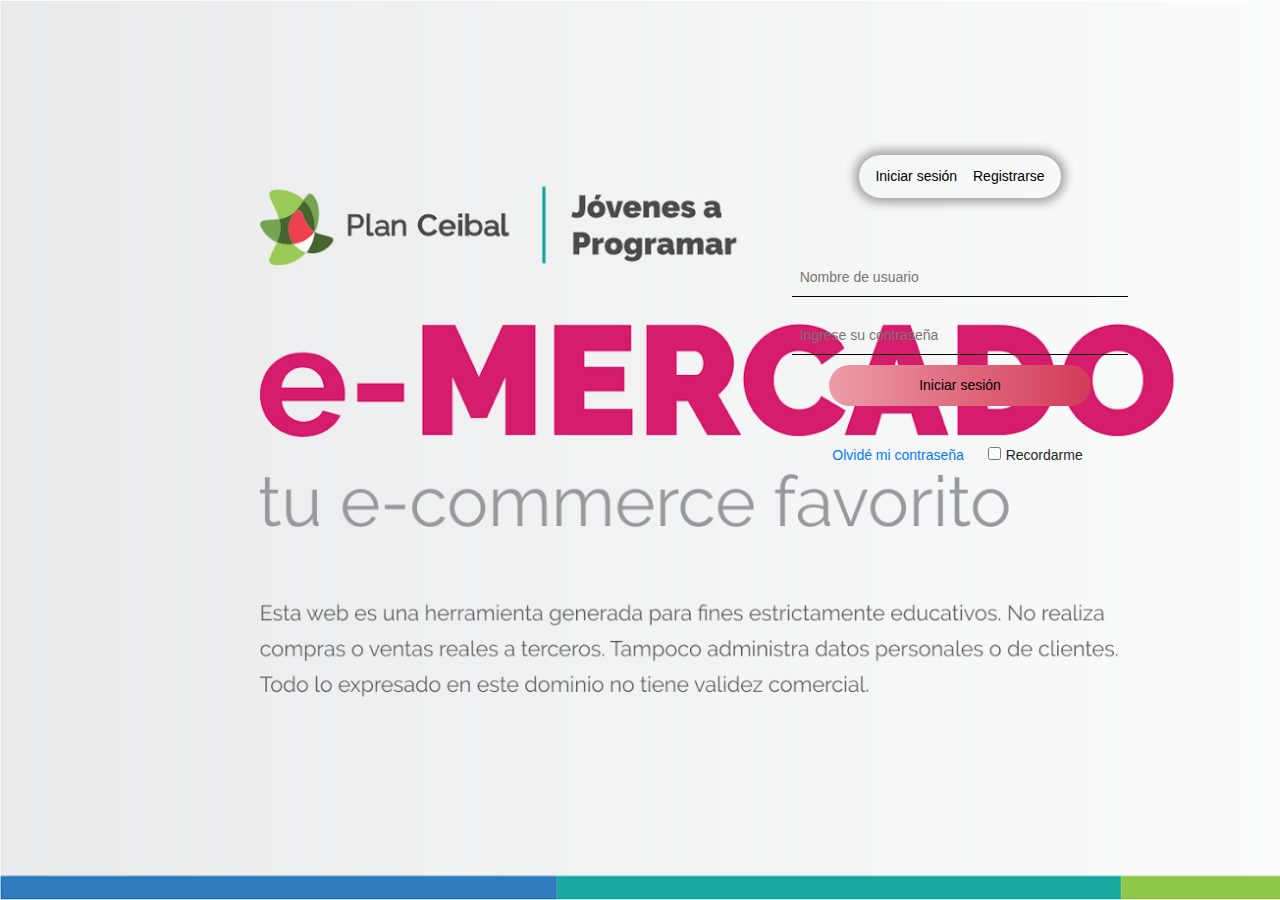
<file: index.html>
<!DOCTYPE html>
<!-- saved from url=(0049)https://getbootstrap.com/docs/4.3/examples/album/ -->
<html lang="en">

<head>
  <meta http-equiv="Content-Type" content="text/html; charset=UTF-8">
  <meta name="viewport" content="width=device-width, initial-scale=1, shrink-to-fit=yes">
  <meta name="description" content="">
  <!--Google sign in meta and script tags  -->
  <meta name="google-signin-scope" content="profile email">
    <meta name="google-signin-client_id" content="18366120494-1u7i3i4s3leb1qpqp5i631plmm5vopp3.apps.googleusercontent.com">
	<script src="https://apis.google.com/js/platform.js" async defer></script>
	<script src="https://apis.google.com/js/platform.js?onload=onLoad" async defer></script>
	


  <title>eMercado - Todo lo que busques está aquí</title>

  <link rel="canonical" href="https://getbootstrap.com/docs/4.3/examples/album/">
  <link href="https://fonts.googleapis.com/css?family=Raleway:300,300i,400,400i,700,700i,900,900i" rel="stylesheet">
  <!-- Bootstrap core CSS -->
  <link href="css/bootstrap.min.css" rel="stylesheet">
  <link href="css/styles.css" rel="stylesheet">
  <!-- Estilos login/register-->
  <link href="css/login.css" rel="stylesheet" />
  <!-- <style>
    html, body{
      height: 100%;
    }

    body {
      display: -ms-flexbox;
      display: flex;
      -ms-flex-align: center;
      align-items: center;
      padding-top: 40px;
      padding-bottom: 40px;
      background-color: #f5f5f5;
    }

    .signin {
      width: 100%;
      max-width: 330px;
      padding: 15px;
      margin: auto;
    }
  </style> -->
</head>

<!-- <body class="text-center">
  <div class="container p-5">
    <div class="alert alert-danger" role="alert" style="position: relative; width:auto; top: 0;">
      <h4 class="alert-heading">¡A trabajar! :)</h4>
      <p>Esta sección corresponde a: Entrega 1 (Fecha de entrega: 16/08/2020) -> Punto 3 y 4.</p>
      <hr>
      <p class="mb-0">Para saber qué debes hacer, fijate en la actividad en CREA correspondiente a esta entrega.</p>
    </div>
  </div> -->
  <body>
    <div class="form_container">
			<div class="login_form">
				<div class="btns">
					<button type="button" class="switch_btn" onclick="is()">
						Iniciar sesión
					</button>
					<button type="button" class="switch_btn" onclick="cc()">
						Registrarse
					</button>
				</div>
				<div class="form" id="inicio_sesion" role="form"  aria-label="Formulario-Ingreso">
					<input
						type="name"
						placeholder="Nombre de usuario"
						class="text_input"
						id="userName"
						
					/>
					<input
						type="password"
						placeholder="Ingrese su contraseña"
						class="text_input"
						id="password"
						
					/>
                    <button 
                        type="submit" 
						class="submit_btn"
						id="loginBtn"
						onmouseover="checkLoginForm()"
						onclick="onLogin()"										
					 > Iniciar sesión
					</button>
					<br>
<!-- Google Sign in div-->
					<div class="g-signin2" data-onsuccess="onSignIn" data-theme="dark"></div>
						<a href="">Olvidé mi contraseña</a>
					<input type="checkbox" class="check_input" /><span>Recordarme</span>
				</div>
				<div class="form" id="crear_cuenta" aria-label="Formulario-Registro">
					<input
						type="name"
						placeholder="Ingrese su nombre de usuario"
						class="text_input"
						id="registerUserName"
						
					/>
					<input
						type="email"
						placeholder="Ingrese su correo electrónico: ejemplo@ejemplo.com"
						class="text_input"
						id="userEmail"
						
					/>
					<input
						type="password"
						placeholder="Ingrese su contraseña"
						class="text_input"
						id="registerPassword"
						
					/>
					<input
					type="password"
					placeholder="Confirme su contraseña"
					class="text_input"
					id="registerPassword2"
					/>
					<button type="submit" class="submit_btn" id="registerBtn" onmouseover="checkRegisterForm()" onclick="onRegister()">Crear cuenta</button>
					<input type="checkbox" class="check_input" id = "registerCheckBox" /><span
						>Acepto los <a href=""> términos y condiciones.</a></span
					>
				</div>
			</div>
		</div>

  <script src="js/init.js"></script>
  <script src="js/login.js"></script>

</body>
</html>
</file>
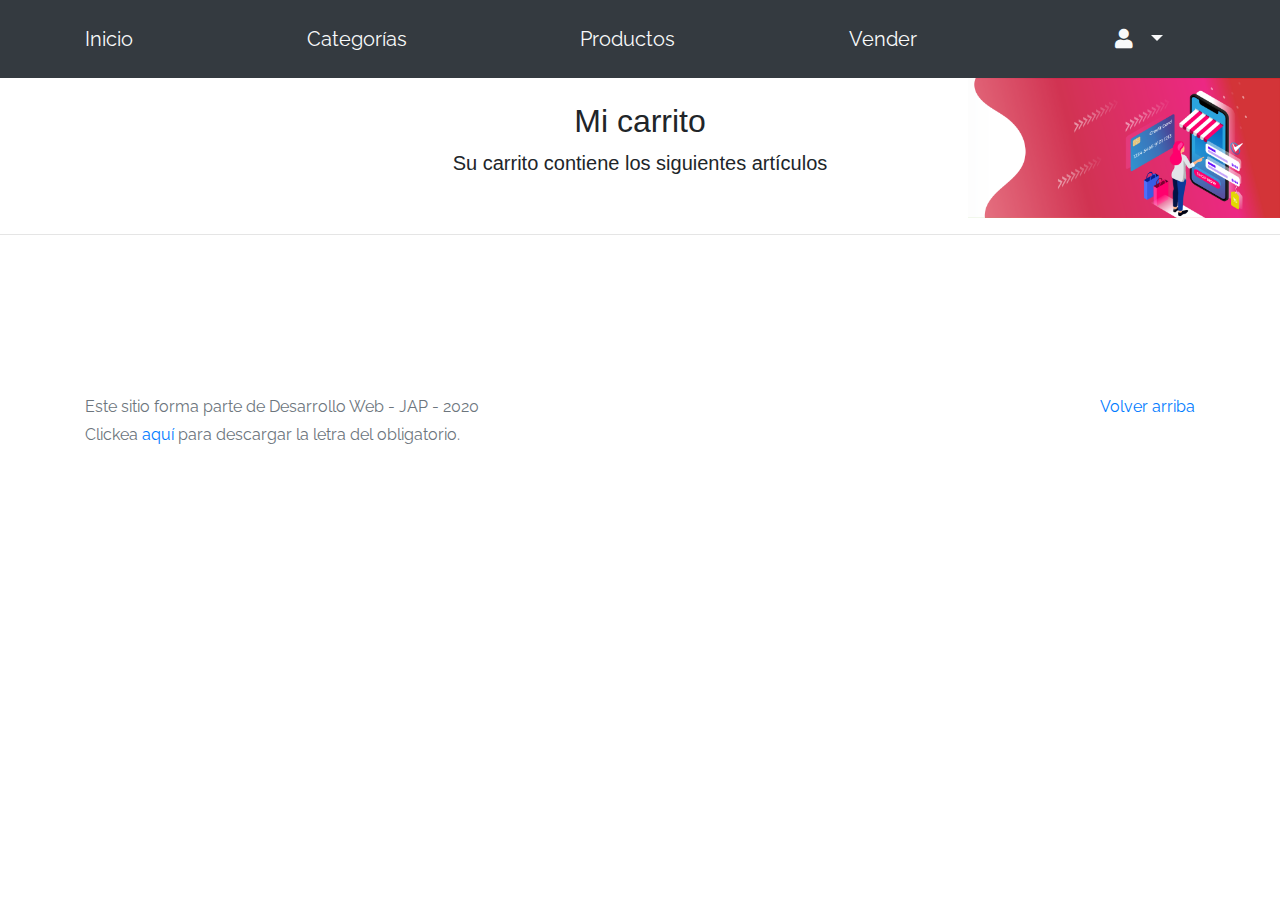
<file: cart.html>
<!DOCTYPE html>
<!-- saved from url=(0049)https://getbootstrap.com/docs/4.3/examples/album/ -->
<html lang="en">

<head>
  <meta http-equiv="Content-Type" content="text/html; charset=UTF-8">

  <meta name="viewport" content="width=device-width, initial-scale=1, shrink-to-fit=yes">
  <meta name="description" content="">
  <title>eMercado - Todo lo que busques está aquí</title>

  <link rel="canonical" href="https://getbootstrap.com/docs/4.3/examples/album/">
  <link href="https://fonts.googleapis.com/css?family=Raleway:300,300i,400,400i,700,700i,900,900i" rel="stylesheet">
  <link href="css/font-awesome.min.css" rel="stylesheet">

  <style>
    .bd-placeholder-img {
      font-size: 1.125rem;
      text-anchor: middle;
      -webkit-user-select: none;
      -moz-user-select: none;
      -ms-user-select: none;
      user-select: none;
    }

    @media (min-width: 768px) {
      .bd-placeholder-img-lg {
        font-size: 3.5rem;
      }
    }
  </style>
  <link href="css/bootstrap.min.css" rel="stylesheet">
  <link href="css/styles.css" rel="stylesheet">
  <link href="css/dropzone.css" rel="stylesheet">
</head>

<body>
  <nav class="navbar navbar-expand-lg navbar-light bg-dark " aria-label="Navigation bar">
    <div class="container d-flex flex-column flex-md-row justify-content-between">
      <a class="navbar-brand text-light" href="cover.html">Inicio</a>
      <a class="navbar-brand text-light" href="categories.html">Categorías</a>
      <a class="navbar-brand text-light" href="products.html">Productos</a>
      <a class="navbar-brand text-light" href="sell.html">Vender</a>

      <div class="navbar-brand text-light nav-item dropdown" id="dropdown-contain">
        <a class="nav-link dropdown-toggle" id="ingreso" data-toggle="dropdown" aria-haspopup="true"
          aria-expanded="false" aria-label="Menu dropdown"><span class="navbar-toggler-icon"></span></a>
        <div id="dropdown-content" class="dropdown-menu" aria-labelledby="Menu dropdown">
          <a class="dropdown-item" href="cart.html"> Mi carrito <i class="fa fa-shopping-cart" aria-hidden="true"></i>
            <span class="badge badge-pill badge-danger" id="prodBadge"> </span>
          </a>
          <a class="dropdown-item" href="my-profile.html"> Mi perfil <i class="fa fa-user-circle"
              aria-hidden="true"></i></a>
          <div class="dropdown-divider"></div>
          <a class="dropdown-item" id="cerrarSesion" href="index.html" onclick="signOut();">Cerrar sesión <i class="fas fa-walking"
              aria-hidden="true"></i><i class="fas fa-door-open" aria-hidden="true"></i></a>
        </div>
      </div>
    </div>
  </nav>
  <main role="main" class="pb-5">
    <div class="text-center p-4" role="banner"
      style="background-image: url(./img/header.png); background-size: contain; background-repeat: no-repeat; background-position: 100% ;">
      <h2>Mi carrito</h2>
      <p class="lead">Su carrito contiene los siguientes artículos</p>
    </div>
    <hr>
    <div class="container mt-5">
      <div class="table-responsive">
        <table id="cart-info-container" class="table" style="table-layout: fixed;">
        </table>
        <div style="background: radial-gradient(circle, rgba(238,174,202,1) 0%, rgba(148,187,233,1) 100%);">
        <table id="final-cost-info" class="table table-bordered" style="table-layout: fixed; width: 80%; margin: auto;">
        </table>
        </div>
      </div>


    </div>
  </main>
  <!-- <div class="container p-5">
    <div class="alert alert-danger" role="alert" style="position: relative; width:auto; top: 0;">
      <h4 class="alert-heading">¡A trabajar! :)</h4>
      <p>Esta sección corresponde a: Entrega 5 (Fecha de entrega: 11/10/2020) y Entrega 6 (Fecha de entrega:
        25/10/2020).</p>
      <hr>
      <p class="mb-0">Para saber qué debes hacer, fijate en la actividad en CREA correspondiente a esta entrega.</p>
    </div>
  </div> -->


  <footer class="text-muted">
    <div class="container">
      <p class="float-right">
        <a href="#">Volver arriba</a>
      </p>
      <p>Este sitio forma parte de Desarrollo Web - JAP - 2020</p>
      <p>Clickea <a target="_blank" href="Letra.pdf">aquí</a> para descargar la letra del obligatorio.</p>
    </div>
  </footer>
  <div id="spinner-wrapper">
    <div class="lds-ring">
      <div></div>
      <div></div>
      <div></div>
      <div></div>
    </div>
  </div>
  <script src="js/jquery-3.4.1.min.js"></script>
  <script src="js/bootstrap.bundle.min.js"></script>
  <script src="js/dropzone.js"></script>
  <script src="js/init.js"></script>
  <script src="js/cart.js"></script>
  <script src="https://apis.google.com/js/platform.js?onload=onLoad" async defer></script>
</body>

</html>
</file>
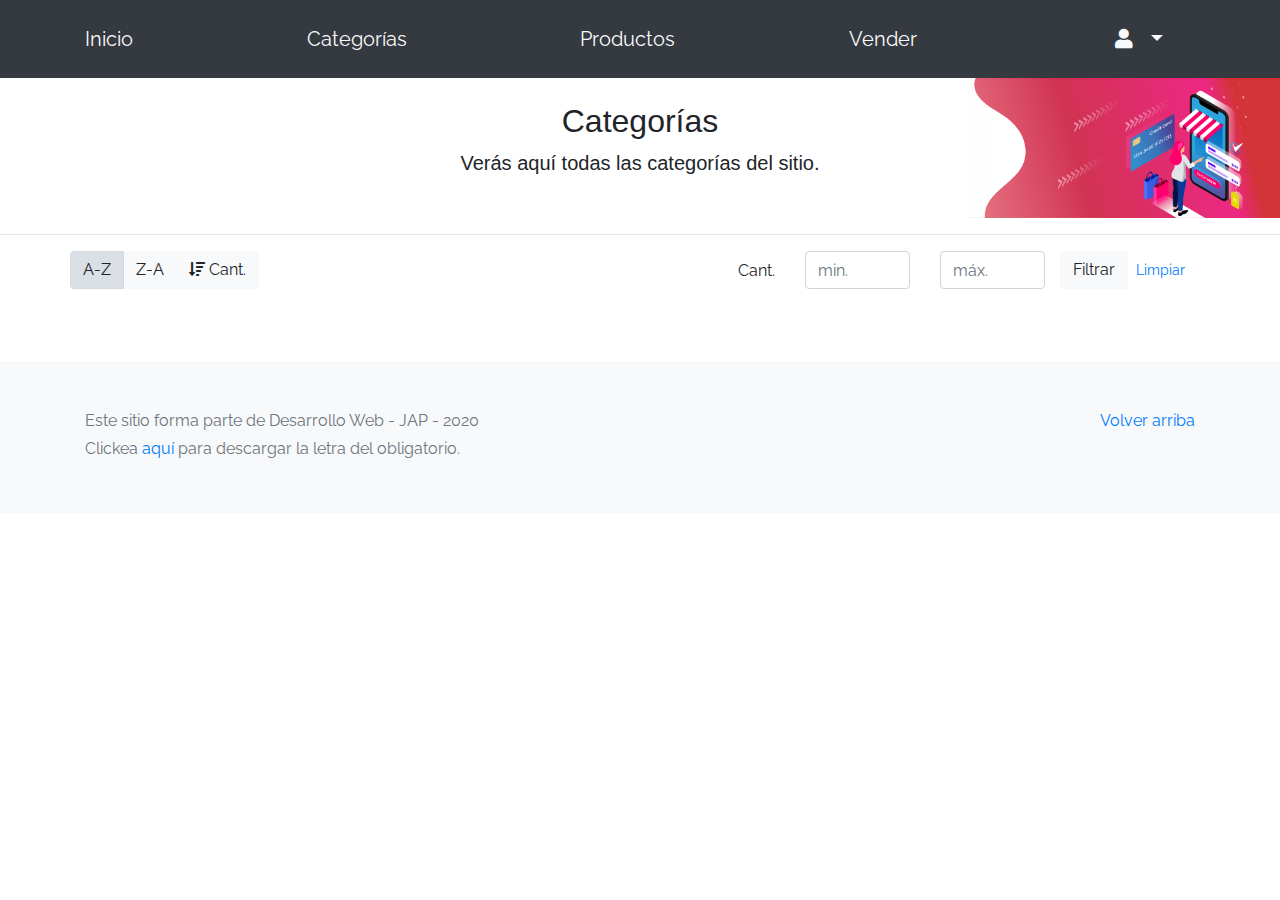
<file: categories.html>
<!DOCTYPE html>
<!-- saved from url=(0049)https://getbootstrap.com/docs/4.3/examples/album/ -->
<html lang="en">

<head>
  <meta http-equiv="Content-Type" content="text/html; charset=UTF-8">
  <meta name="viewport" content="width=device-width, initial-scale=1, shrink-to-fit=no">
  <meta name="description" content="">
  <title>eMercado - Todo lo que busques está aquí</title>

  <link rel="canonical" href="https://getbootstrap.com/docs/4.3/examples/album/">
  <link href="https://fonts.googleapis.com/css?family=Raleway:300,300i,400,400i,700,700i,900,900i" rel="stylesheet">
  <link href="css/font-awesome.min.css" rel="stylesheet">

  <link href="css/bootstrap.min.css" rel="stylesheet">
  <link href="css/styles.css" rel="stylesheet">
</head>

<body>
  <nav class="navbar navbar-expand-lg navbar-light bg-dark " aria-label="Navigation bar">
    <div class="container d-flex flex-column flex-md-row justify-content-between">
      <a class="navbar-brand text-light" href="cover.html">Inicio</a>
      <a class="navbar-brand text-light" href="categories.html">Categorías</a>
      <a class="navbar-brand text-light" href="products.html">Productos</a>
      <a class="navbar-brand text-light" href="sell.html">Vender</a>

      <div class="navbar-brand text-light nav-item dropdown" id="dropdown-contain">
        <a class="nav-link dropdown-toggle" id="ingreso" data-toggle="dropdown" aria-haspopup="true"
          aria-expanded="false" aria-label="Menu dropdown"><span class="navbar-toggler-icon"></span></a>
        <div id="dropdown-content" class="dropdown-menu" aria-labelledby="Menu dropdown">
          <a class="dropdown-item" href="cart.html"> Mi carrito <i class="fa fa-shopping-cart" aria-hidden="true"></i>
            </a>
          <a class="dropdown-item" href="my-profile.html"> Mi perfil <i class="fa fa-user-circle"
              aria-hidden="true"></i></a>
          <div class="dropdown-divider"></div>
          <a class="dropdown-item" id="cerrarSesion" href="index.html" onclick="signOut();">Cerrar sesión <i class="fas fa-walking"
              aria-hidden="true"></i><i class="fas fa-door-open" aria-hidden="true"></i></a>
        </div>
      </div>
    </div>
  </nav>
  <main role="main" class="pb-5">
    <div class="text-center p-4"  role="banner" style="background-image: url(./img/header.png); background-size: contain; background-repeat: no-repeat; background-position: 100% ;">
      <h2>Categorías</h2>
      <p class="lead">Verás aquí todas las categorías del sitio.</p>
    </div>
    <hr>
    <div class="container">
      <!-- <div class="row">
                
            </div> -->
      <div class="row justify-content-end">

        <!-- <div class="col-md-6"></div> -->
        <div class=" btn-group btn-group-toggle mb-4" data-toggle="buttons">
          <label class="btn btn-light active" id="sortAsc">
            <input type="radio" name="options" autocomplete="off" checked>A-Z
          </label>
          <label class="btn btn-light" id="sortDesc">
            <input type="radio" name="options" autocomplete="off">Z-A
          </label>
          <label class="btn btn-light" id="sortByCount">
            <input type="radio" name="options" autocomplete="off"><i class="fas fa-sort-amount-down mr-1"></i>Cant.
          </label>
        </div>
        <div class="col-md-6 col-sm-12 mb-1 mr-0 container">
          <div class="row container p-0 m-0">
            <div class="col">
              <p class="font-weight-normal text-right my-2">Cant.</p>
            </div>
            <div class="col">
              <input class="form-control" type="number" placeholder="min." id="rangeFilterCountMin">
            </div>
            <div class="col">
              <input class="form-control" type="number" placeholder="máx." id="rangeFilterCountMax">
            </div>
            <div class="col-3 p-0">
              <div class="btn-group" role="group">
                <button class="btn btn-light btn-block" id="rangeFilterCount">Filtrar</button>
                <button class="btn btn-link btn-sm" id="clearRangeFilter">Limpiar</button>
              </div>
            </div>
          </div>
        </div>
      </div>
      <div class="row">
        <div class="list-group" id="cat-list-container">
        </div>
      </div>
    </div>
  </main>
  <footer class="text-muted bg-light">
    <div class="container">
      <p class="float-right">
        <a href="#">Volver arriba</a>
      </p>
      <p>Este sitio forma parte de Desarrollo Web - JAP - 2020</p>
      <p>Clickea <a target="_blank" href="Letra.pdf">aquí</a> para descargar la letra del obligatorio.</p>
    </div>
  </footer>
  <div id="spinner-wrapper">
    <div class="lds-ring">
      <div></div>
      <div></div>
      <div></div>
      <div></div>
    </div>
  </div>
  <script src="js/jquery-3.4.1.min.js"></script>
  <script src="js/bootstrap.bundle.min.js"></script>
  <script src="js/init.js"></script>
  <script src="js/categories.js"></script>
  <script src="https://apis.google.com/js/platform.js?onload=init" async defer></script>
</body>

</html>
</file>
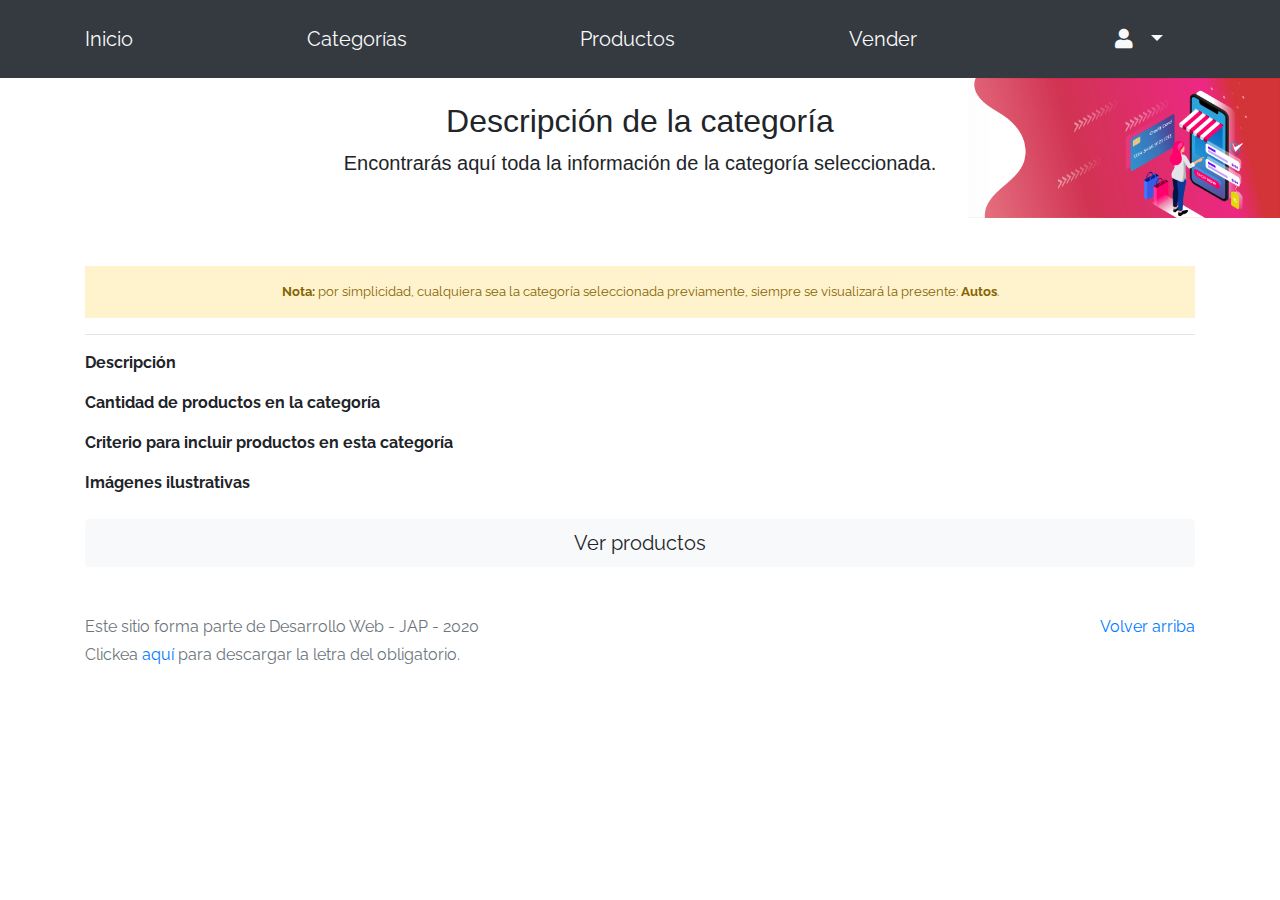
<file: category-info.html>
<!DOCTYPE html>
<!-- saved from url=(0049)https://getbootstrap.com/docs/4.3/examples/album/ -->
<html lang="en">

<head>
  <meta http-equiv="Content-Type" content="text/html; charset=UTF-8">
  <meta name="viewport" content="width=device-width, initial-scale=1, shrink-to-fit=no">
  <meta name="description" content="">
  <title>eMercado - Todo lo que busques está aquí</title>

  <link rel="canonical" href="https://getbootstrap.com/docs/4.3/examples/album/">
  <link href="https://fonts.googleapis.com/css?family=Raleway:300,300i,400,400i,700,700i,900,900i" rel="stylesheet">
  <link href="css/font-awesome.min.css" rel="stylesheet">
  <!-- Bootstrap core CSS -->
  <link href="css/bootstrap.min.css" rel="stylesheet">
  <link href="css/styles.css" rel="stylesheet">
</head>

<body>
  <nav class="navbar navbar-expand-lg navbar-light bg-dark " aria-label="Navigation bar">
    <div class="container d-flex flex-column flex-md-row justify-content-between">
      <a class="navbar-brand text-light" href="cover.html">Inicio</a>
      <a class="navbar-brand text-light" href="categories.html">Categorías</a>
      <a class="navbar-brand text-light" href="products.html">Productos</a>
      <a class="navbar-brand text-light" href="sell.html">Vender</a>

      <div class="navbar-brand text-light nav-item dropdown" id="dropdown-contain">
        <a class="nav-link dropdown-toggle" id="ingreso" data-toggle="dropdown" aria-haspopup="true"
          aria-expanded="false" aria-label="Menu dropdown"><span class="navbar-toggler-icon"></span></a>
        <div id="dropdown-content" class="dropdown-menu" aria-labelledby="Menu dropdown">
          <a class="dropdown-item" href="cart.html"> Mi carrito <i class="fa fa-shopping-cart" aria-hidden="true"></i>
            </a>
          <a class="dropdown-item" href="my-profile.html"> Mi perfil <i class="fa fa-user-circle"
              aria-hidden="true"></i></a>
          <div class="dropdown-divider"></div>
          <a class="dropdown-item" id="cerrarSesion" href="index.html" onclick="signOut();">Cerrar sesión <i class="fas fa-walking"
              aria-hidden="true"></i><i class="fas fa-door-open" aria-hidden="true"></i></a>
        </div>
      </div>
    </div>
  </nav>
  <main role="main">
    <div class="text-center p-4"  role="banner" style="background-image: url(./img/header.png); background-size: contain; background-repeat: no-repeat; background-position: 100% ;" >
      <h2>Descripción de la categoría</h2>
      <p class="lead">Encontrarás aquí toda la información de la categoría seleccionada.</p>
      </div>

    <div class="container mt-5">
      <div class="text-center"><p class="small alert-warning py-3"><strong>Nota: </strong>por simplicidad, cualquiera sea la categoría
        seleccionada previamente, siempre se visualizará la presente: <strong>Autos</strong>.</p>
      </div>
      <h3 id="categoryName"></h3>
      <hr class="my-3">
      <dl>
        <dt>Descripción</dt>
        <dd>
          <p id="categoryDescription"></p>
        </dd>

        <dt>Cantidad de productos en la categoría</dt>
        <dd>
          <p id="productCount"></p>
        </dd>

        <dt>Criterio para incluir productos en esta categoría</dt>
        <dd>
          <p id="productCriteria"></p>
        </dd>

        <dt>Imágenes ilustrativas</dt>
        <dd>
          <div class="row text-center text-lg-left pt-2" id="productImagesGallery">
          </div>
        </dd>
      </dl>
      <a type="button" class="btn btn-light btn-lg btn-block" href="products.html">Ver productos</a>
    </div>
  </main>
  <footer class="text-muted">
    <div class="container">
      <p class="float-right">
        <a href="#">Volver arriba</a>
      </p>
      <p>Este sitio forma parte de Desarrollo Web - JAP - 2020</p>
      <p>Clickea <a target="_blank" href="Letra.pdf">aquí</a> para descargar la letra del obligatorio.</p>
    </div>
  </footer>
  <div id="spinner-wrapper">
    <div class="lds-ring">
      <div></div>
      <div></div>
      <div></div>
      <div></div>
    </div>
  </div>
  <script src="js/jquery-3.4.1.min.js"></script>
  <script src="js/bootstrap.bundle.min.js"></script>
  <script src="js/init.js"></script>
  <script src="js/category-info.js"></script>
  <script src="https://apis.google.com/js/platform.js?onload=init" async defer></script>
</body>

</html>
</file>
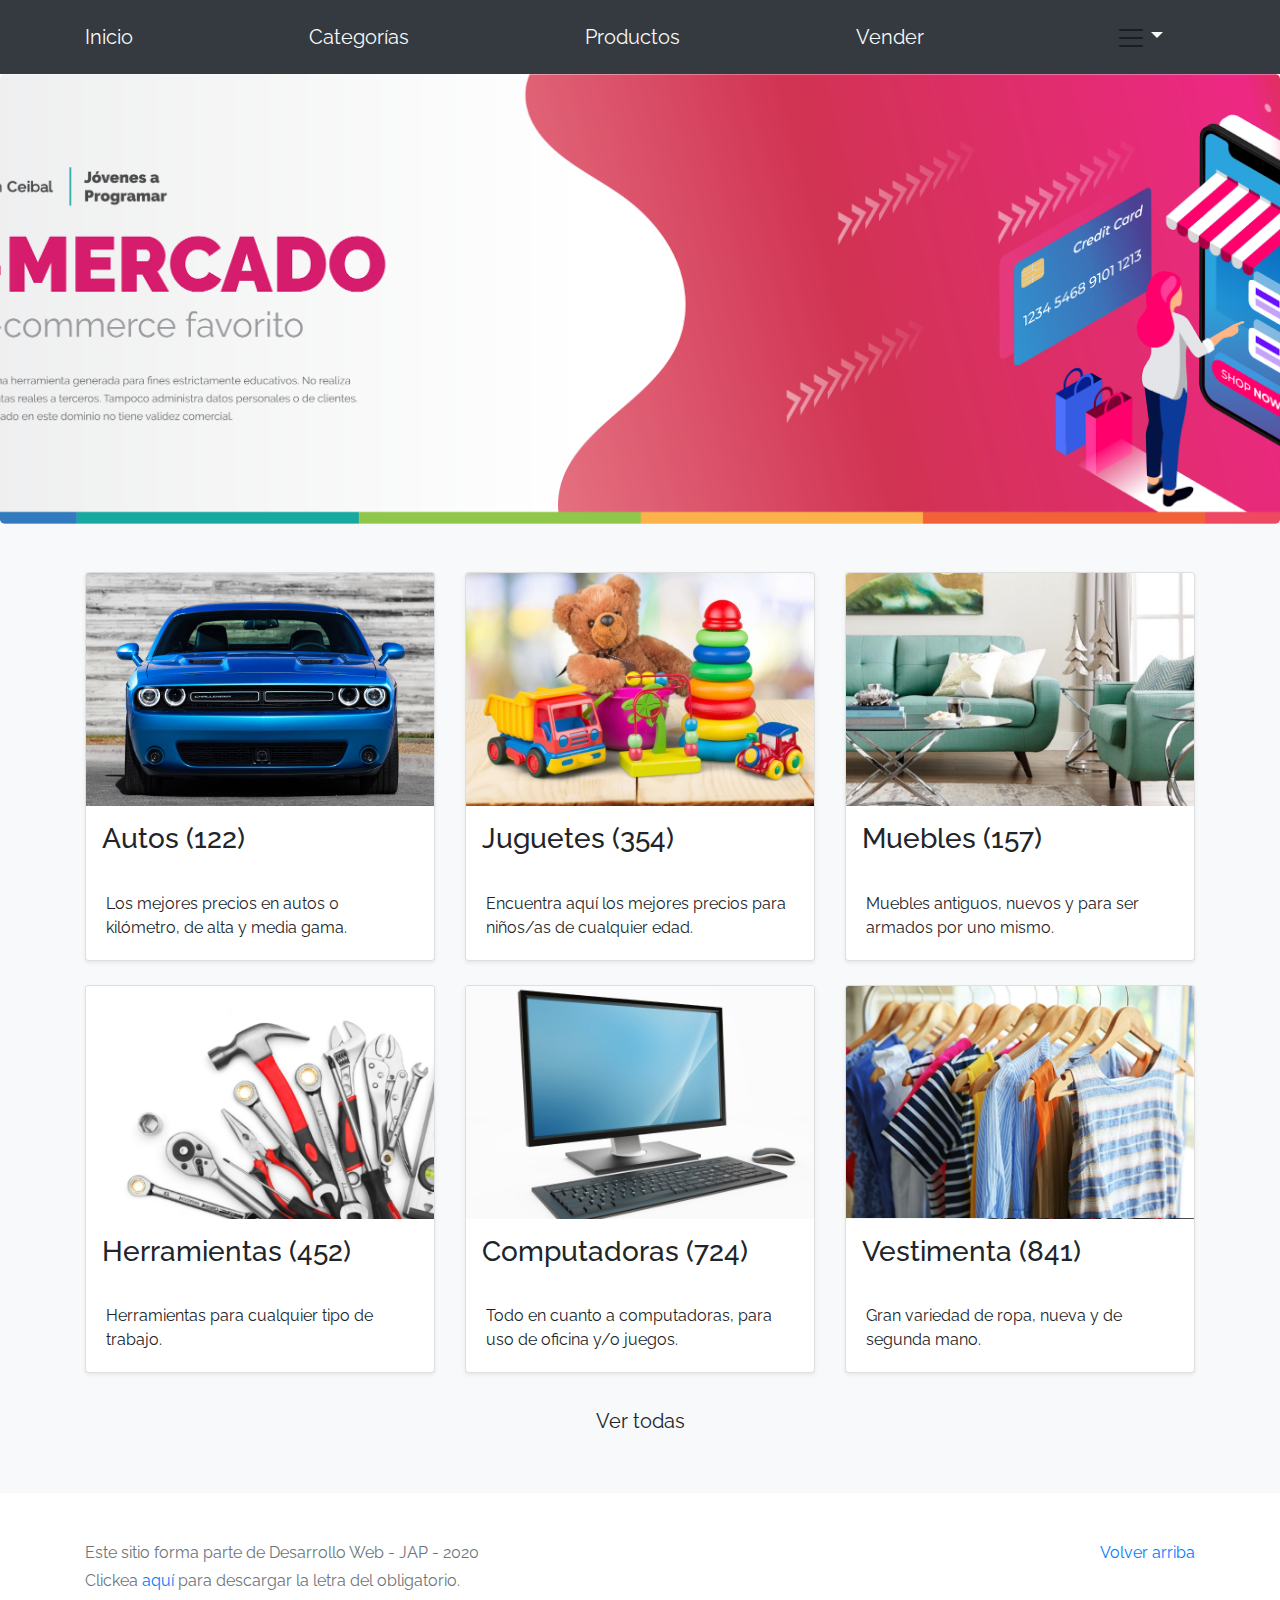
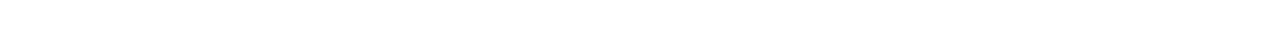
<file: cover.html>
<!DOCTYPE html>
<!-- saved from url=(0049)https://getbootstrap.com/docs/4.3/examples/album/ -->
<html lang="en">
  <head>
    <meta http-equiv="Content-Type" content="text/html; charset=UTF-8">
    <meta name="viewport" content="width=device-width, initial-scale=1, shrink-to-fit=no">
    <meta name="description" content="">
    <meta name="google-signin-scope" content="profile email">
    <meta name="google-signin-client_id" content="18366120494-1u7i3i4s3leb1qpqp5i631plmm5vopp3.apps.googleusercontent.com">
    <script src="https://apis.google.com/js/platform.js" async defer></script>
    <script src="https://apis.google.com/js/platform.js?onload=onLoad" async defer></script>
    


    <title>eMercado - Todo lo que busques está aquí</title>

    <link rel="canonical" href="https://getbootstrap.com/docs/4.3/examples/album/">
    <link href="https://fonts.googleapis.com/css?family=Raleway:300,300i,400,400i,700,700i,900,900i" rel="stylesheet">
    <link href="css/font-awesome.min.css" rel="stylesheet">
    <!-- Bootstrap core CSS -->
    <link href="css/bootstrap.min.css" rel="stylesheet">
    <link href="css/styles.css" rel="stylesheet">
</head>
  <body>
    <nav class="navbar navbar-expand-lg navbar-light bg-dark " aria-label="Navigation bar">
      <div class="container d-flex flex-column flex-md-row justify-content-between">
        <a class="navbar-brand text-light" href="cover.html">Inicio</a>
        <a class="navbar-brand text-light" href="categories.html">Categorías</a>
        <a class="navbar-brand text-light" href="products.html">Productos</a>
        <a class="navbar-brand text-light" href="sell.html">Vender</a>
  
        <div class="navbar-brand text-light nav-item dropdown" id="dropdown-contain">
          <a class="nav-link dropdown-toggle" id="ingreso" data-toggle="dropdown" aria-haspopup="true"
            aria-expanded="false" aria-label="Menu dropdown"><span class="navbar-toggler-icon"></span></a>
          <div id="dropdown-content" class="dropdown-menu" aria-labelledby="Menu dropdown">
            <a class="dropdown-item" href="cart.html"> Mi carrito <i class="fa fa-shopping-cart" aria-hidden="true"></i>
              </a>
            <a class="dropdown-item" href="my-profile.html"> Mi perfil <i class="fa fa-user-circle"
                aria-hidden="true"></i></a>
            <div class="dropdown-divider"></div>
            <a class="dropdown-item" id="cerrarSesion" href="index.html" onclick="signOut();">Cerrar sesión <i class="fas fa-walking"
                aria-hidden="true"></i><i class="fas fa-door-open" aria-hidden="true"></i></a>
          </div>
        </div>
      </div>
    </nav>
    <main role="main">
      <section class="jumbotron text-center">
        <div class="m-5">
          <h1></h1>
        </div>
      </section>
      <div class="album py-5 bg-light">
        <div class="container">
          <div class="row">
            <div class="col-md-4">
              <a href="categories.html" class="card mb-4 shadow-sm custom-card">
                <img class="bd-placeholder-img card-img-top"  src="img/cat1.jpg">
                <h3 class="m-3">Autos (122)</h3>
                <div class="card-body">
                  <p class="card-text">Los mejores precios en autos 0 kilómetro, de alta y media gama.</p>
                </div>
              </a>
            </div>
            <div class="col-md-4">
                <a href="categories.html" class="card mb-4 shadow-sm custom-card">
                  <img class="bd-placeholder-img card-img-top" src="img/cat2.jpg">
                  <h3 class="m-3">Juguetes (354)</h3>
                  <div class="card-body">
                    <p class="card-text">Encuentra aquí los mejores precios para niños/as de cualquier edad.</p>
                  </div>
                </a>
            </div>
            <div class="col-md-4">
                <a href="categories.html" class="card mb-4 shadow-sm custom-card">
                  <img class="bd-placeholder-img card-img-top" src="img/cat3.jpg">
                  <h3 class="m-3">Muebles (157)</h3>
                  <div class="card-body">
                    <p class="card-text">Muebles antiguos, nuevos y para ser armados por uno mismo.</p>
                  </div>
                </a>
            </div>
            <div class="col-md-4">
                <a href="categories.html" class="card mb-4 shadow-sm custom-card">
                  <img class="bd-placeholder-img card-img-top" src="img/cat4.jpg">
                  <h3 class="m-3">Herramientas (452)</h3>
                  <div class="card-body">
                    <p class="card-text">Herramientas para cualquier tipo de trabajo.</p>
                  </div>
                </a>
            </div>
            <div class="col-md-4">
                <a href="categories.html" class="card mb-4 shadow-sm custom-card">
                  <img class="bd-placeholder-img card-img-top" src="img/cat5.jpg">
                  <h3 class="m-3">Computadoras (724)</h3>
                  <div class="card-body">
                    <p class="card-text">Todo en cuanto a computadoras, para uso de oficina y/o juegos.</p>
                  </div>
                </a>
            </div>
            <div class="col-md-4">
                <a href="categories.html" class="card mb-4 shadow-sm custom-card">
                  <img class="bd-placeholder-img card-img-top" src="img/cat6.jpg">
                  <h3 class="m-3">Vestimenta (841)</h3>
                  <div class="card-body">
                    <p class="card-text">Gran variedad de ropa, nueva y de segunda mano.</p>
                  </div>
                </a>
            </div>
          </div>
          <div class="row">
              <a type="button" class="btn btn-light btn-lg btn-block" href="categories.html">Ver todas</a>
          </div>
        </div>
      </div>
    </main>
    <footer class="text-muted">
      <div class="container">
        <p class="float-right">
          <a href="#">Volver arriba</a>
        </p>
        <p>Este sitio forma parte de Desarrollo Web - JAP - 2020</p>
        <p>Clickea <a target="_blank" href="Letra.pdf">aquí</a> para descargar la letra del obligatorio.</p>
      </div>
    </footer>
    <script src="js/jquery-3.4.1.min.js"></script>
    <script src="js/bootstrap.bundle.min.js"></script>
    <script src="js/init.js"></script>
  </body>
</html>
</file>
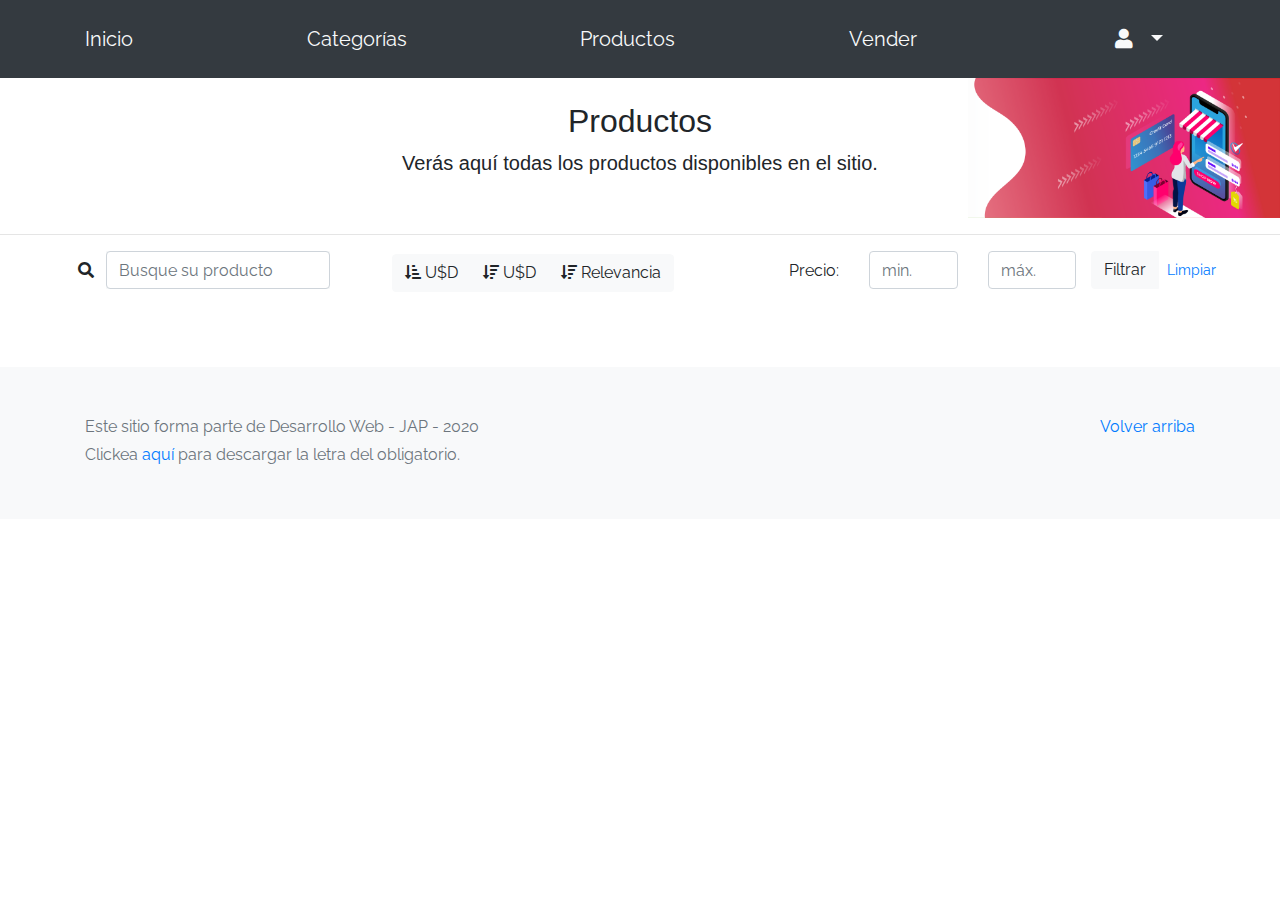
<file: products.html>
<!DOCTYPE html>
<!-- saved from url=(0049)https://getbootstrap.com/docs/4.3/examples/album/ -->
<html lang="en">

<head>
  <meta http-equiv="Content-Type" content="text/html; charset=UTF-8">
  <meta name="viewport" content="width=device-width, initial-scale=1, shrink-to-fit=no">
  <meta name="description" content="">
  <title>eMercado - Todo lo que busques está aquí</title>

  <link rel="canonical" href="https://getbootstrap.com/docs/4.3/examples/album/">
  <link href="https://fonts.googleapis.com/css?family=Raleway:300,300i,400,400i,700,700i,900,900i" rel="stylesheet">
  <link href="css/font-awesome.min.css" rel="stylesheet">
  <link href="css/bootstrap.min.css" rel="stylesheet">
  <link href="css/styles.css" rel="stylesheet">
</head>

<body>
  <nav class="navbar navbar-expand-lg navbar-light bg-dark " aria-label="Navigation bar">
    <div class="container d-flex flex-column flex-md-row justify-content-between">
      <a class="navbar-brand text-light" href="cover.html">Inicio</a>
      <a class="navbar-brand text-light" href="categories.html">Categorías</a>
      <a class="navbar-brand text-light" href="products.html">Productos</a>
      <a class="navbar-brand text-light" href="sell.html">Vender</a>

      <div class="navbar-brand text-light nav-item dropdown" id="dropdown-contain">
        <a class="nav-link dropdown-toggle" id="ingreso" data-toggle="dropdown" aria-haspopup="true"
          aria-expanded="false" aria-label="Menu dropdown"><span class="navbar-toggler-icon"></span></a>
        <div id="dropdown-content" class="dropdown-menu" aria-labelledby="Menu dropdown">
          <a class="dropdown-item" href="cart.html"> Mi carrito <i class="fa fa-shopping-cart" aria-hidden="true"></i>
          </a>
          <a class="dropdown-item" href="my-profile.html"> Mi perfil <i class="fa fa-user-circle"
              aria-hidden="true"></i></a>
          <div class="dropdown-divider"></div>
          <a class="dropdown-item" id="cerrarSesion" href="index.html" onclick="signOut();">Cerrar sesión <i class="fas fa-walking"
              aria-hidden="true"></i><i class="fas fa-door-open" aria-hidden="true"></i></a>
        </div>
      </div>
    </div>
  </nav>





  <main role="main" class="pb-5">
    <div class="text-center p-4" role="banner"
      style="background-image: url(./img/header.png); background-size: contain; background-repeat: no-repeat; background-position: 100% ;">
      <h2>Productos</h2>
      <p class="lead">Verás aquí todas los productos disponibles en el sitio.</p>
    </div>
    <hr>
    <!-- Formato tomado de categories.html y adaptado. Se cambiaron class e id-->
    <div class="container">
      <div class="row justify-content-end mb-4">

        <div class="p-0">
          <label class="mb-0" for="icono-de-busqueda">
            <!-- aria-hidden:true para que esconda el icono cuando se usa screen-reader -->
            <i class="fa fa-search p-2" aria-hidden="true"></i>
          </label>
          <label class="btn-light mb-0 p-0" for="input-de-busqueda">
            <input type="search" class="form-control" id="buscador" onkeyup="buscar()" aria-label="Busca-en-producos"
              placeholder="Busque su producto">
          </label>
        </div>


        <!-- <div class="col-md-6"></div> -->
        <div class="btn-group btn-group-toggle " data-toggle="buttons" style="margin: auto;">
          <label class="btn btn-light" id="sortByCost">
            <input type="radio" name="options" autocomplete="off"><i class="fas fa-sort-amount-down-alt mr-1"></i>U$D
            <!-- Clase original: "fas fa-sort-amount-down mr-1"-->
          </label>
          <label class="btn btn-light" id="sortByCostDesc">
            <input type="radio" name="options" autocomplete="off"><i class="fas fa-sort-amount-down mr-1"></i>U$D
          </label>
          <label class="btn btn-light" id="sortBySoldCount">
            <input type="radio" name="options" autocomplete="off"><i class="fas fa-sort-amount-down mr-1"></i>Relevancia
          </label>


        </div>








        <div class="col-lg-5 mb-1">

          <div class="row">

            <div class="col">
              <p class="font-weight-normal text-right my-2">Precio:</p>
            </div>
            <div class="col">
              <input class="form-control" type="number" placeholder="min." id="rangeFilterCostMin">
            </div>
            <div class="col">
              <input class="form-control" type="number" placeholder="máx." id="rangeFilterCostMax">
            </div>
            <div class="col-3 p-0">
              <div class="btn-group" role="group">
                <button class="btn btn-light btn-block" id="rangeFilterCost">Filtrar</button>
                <button class="btn btn-link btn-sm" id="clearRangeFilter">Limpiar</button>
              </div>
            </div>
          </div>
        </div>
      </div>
      <div class="container">
        <div class="row" id="prod-list-container">

        </div>
      </div>
    </div>

  </main>



  <!-- <div class="alert alert-danger" role="alert" style="position: relative; width:auto; top: 0;">
        <h4 class="alert-heading">¡A trabajar! :)</h4>
        <p>Esta sección corresponde a: Entrega 1 (Fecha de entrega: 16/08/2020) y Entrega 2 (Fecha de entrega: 30/08/2020).</p>
        <hr>
        <p class="mb-0">Para saber qué debes hacer, fijate en la actividad en CREA correspondiente a esta entrega.</p>
      </div>
           </div> -->
  <footer class="text-muted bg-light">
    <div class="container">
      <p class="float-right">
        <a href="#">Volver arriba</a>
      </p>
      <p>Este sitio forma parte de Desarrollo Web - JAP - 2020</p>
      <p>Clickea <a target="_blank" href="Letra.pdf">aquí</a> para descargar la letra del obligatorio.</p>
    </div>
  </footer>

  <div id="spinner-wrapper">
    <div class="lds-ring">
      <div></div>
      <div></div>
      <div></div>
      <div></div>
    </div>
  </div>
  <script src="js/jquery-3.4.1.min.js"></script>
  <script src="js/bootstrap.bundle.min.js"></script>
  <script src="js/init.js"></script>
  <script src="js/products.js"></script>
  <script src="https://apis.google.com/js/platform.js?onload=onLoad" async defer></script>
</body>

</html>
</file>
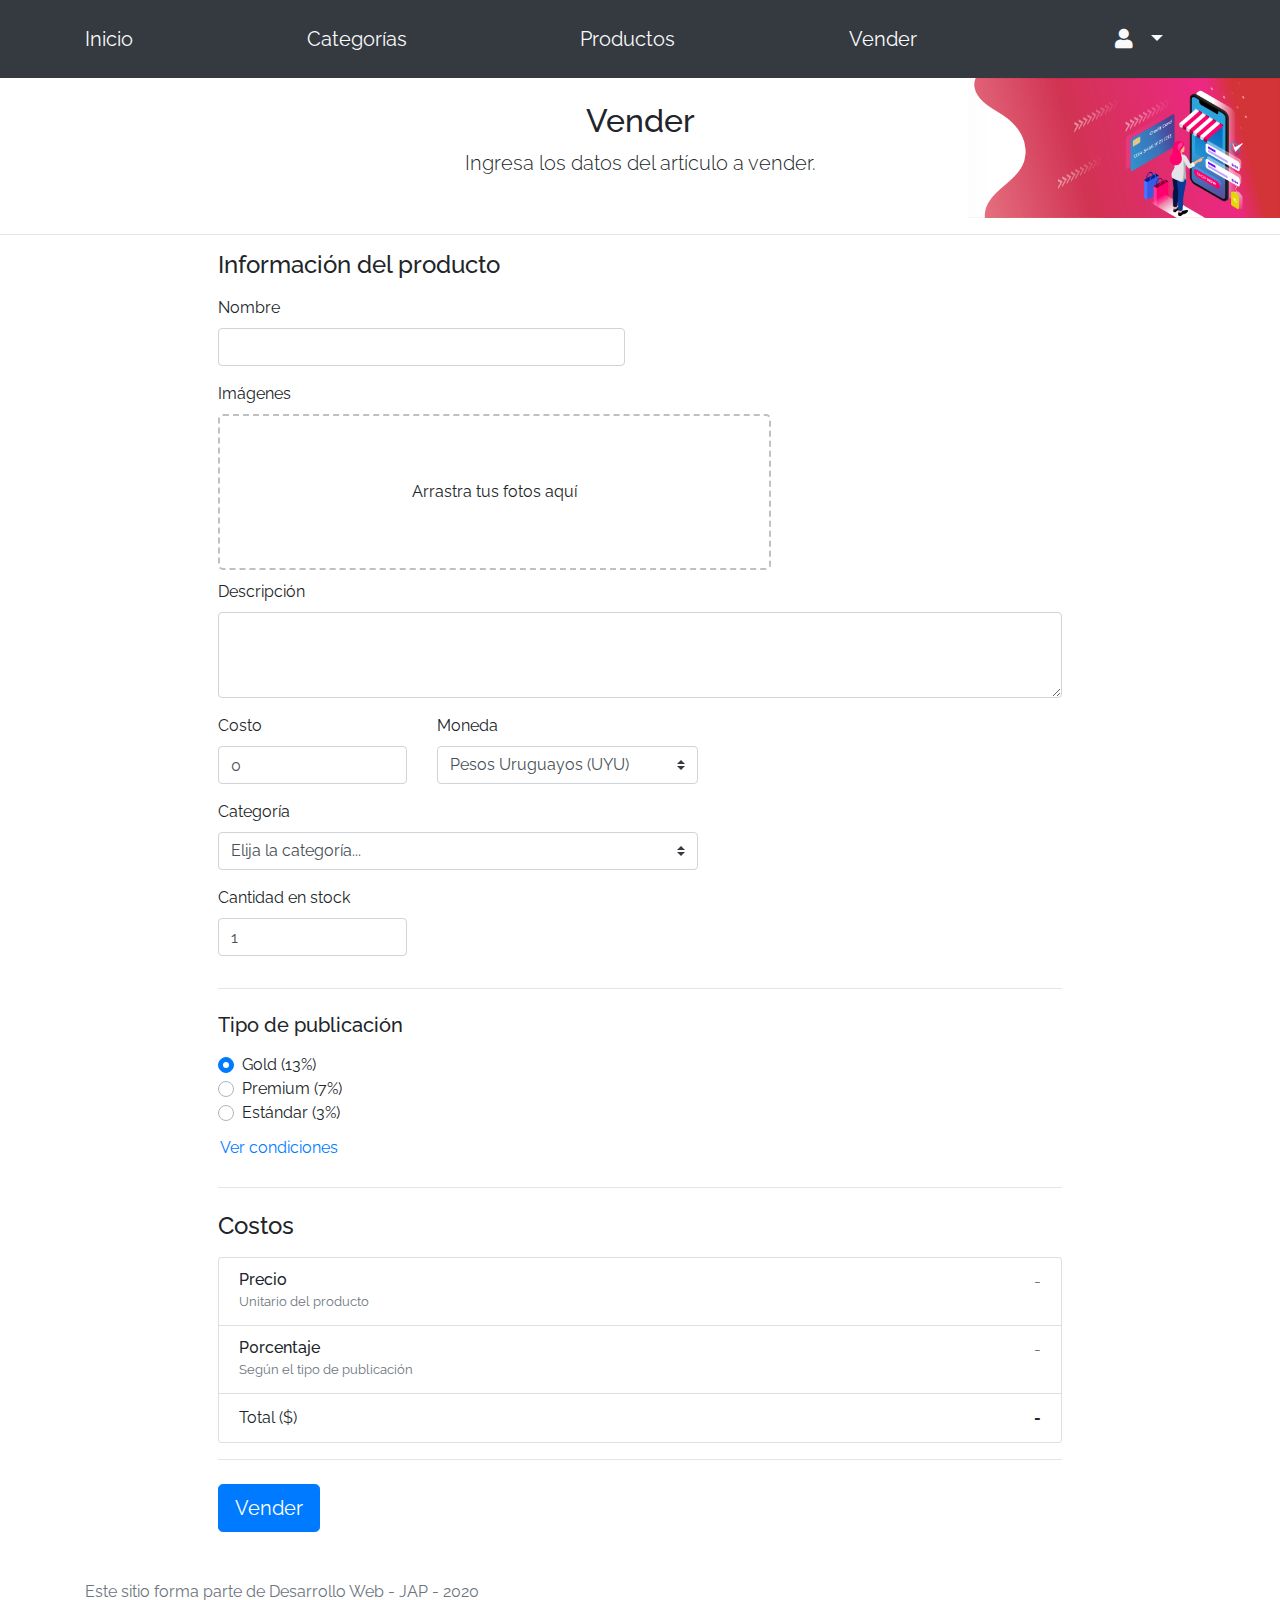
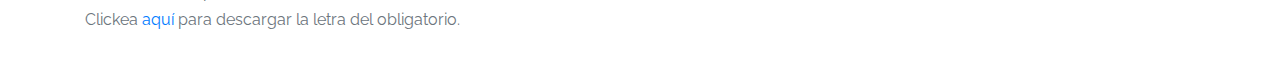
<file: sell.html>
<!DOCTYPE html>
<!-- saved from url=(0049)https://getbootstrap.com/docs/4.3/examples/album/ -->
<html lang="en"><head><meta http-equiv="Content-Type" content="text/html; charset=UTF-8">
    
    <meta name="viewport" content="width=device-width, initial-scale=1, shrink-to-fit=no">
    <meta name="description" content="">
    <title>eMercado - Todo lo que busques está aquí</title>

    <link rel="canonical" href="https://getbootstrap.com/docs/4.3/examples/album/">
    <link href="https://fonts.googleapis.com/css?family=Raleway:300,300i,400,400i,700,700i,900,900i" rel="stylesheet">
    <link href="css/font-awesome.min.css" rel="stylesheet">
    
    <style>
      .bd-placeholder-img {
        font-size: 1.125rem;
        text-anchor: middle;
        -webkit-user-select: none;
        -moz-user-select: none;
        -ms-user-select: none;
        user-select: none;
      }

      @media (min-width: 768px) {
        .bd-placeholder-img-lg {
          font-size: 3.5rem;
        }
      }
    </style>
    <link href="css/bootstrap.min.css" rel="stylesheet">
    <link href="css/styles.css" rel="stylesheet">
    <link href="css/dropzone.css" rel="stylesheet">
   </head>
  <body>
    <nav class="navbar navbar-expand-lg navbar-light bg-dark " aria-label="Navigation bar">
      <div class="container d-flex flex-column flex-md-row justify-content-between">
        <a class="navbar-brand text-light" href="cover.html">Inicio</a>
        <a class="navbar-brand text-light" href="categories.html">Categorías</a>
        <a class="navbar-brand text-light" href="products.html">Productos</a>
        <a class="navbar-brand text-light" href="sell.html">Vender</a>
  
        <div class="navbar-brand text-light nav-item dropdown" id="dropdown-contain">
          <a class="nav-link dropdown-toggle" id="ingreso" data-toggle="dropdown" aria-haspopup="true"
            aria-expanded="false" aria-label="Menu dropdown"><span class="navbar-toggler-icon"></span></a>
          <div id="dropdown-content" class="dropdown-menu" aria-labelledby="Menu dropdown">
            <a class="dropdown-item" href="cart.html"> Mi carrito <i class="fa fa-shopping-cart" aria-hidden="true"></i>
              </a>
            <a class="dropdown-item" href="my-profile.html"> Mi perfil <i class="fa fa-user-circle"
                aria-hidden="true"></i></a>
            <div class="dropdown-divider"></div>
            <a class="dropdown-item" href="index.html" id="cerrarSesion" onclick="signOut();">Cerrar sesión <i class="fas fa-walking"
                aria-hidden="true"></i><i class="fas fa-door-open" aria-hidden="true"></i></a>
          </div>
        </div>
      </div>
    </nav>
    <div class="container" style="margin: 0%; max-width: 100%; padding: 0%;" >
      <div class="text-center p-4"  role="banner" style="background-image: url(./img/header.png); background-size: contain; background-repeat: no-repeat; background-position: 100% ;">
        <h2>Vender</h2>
          <p class="lead">Ingresa los datos del artículo a vender.</p>
        </div>
        <hr>
        <div class="row justify-content-md-center">
          <div class="col-md-8 order-md-1">
            <h4 class="mb-3">Información del producto</h4>
            <form class="needs-validation" id="sell-info">
              <div class="row">
                <div class="col-md-6 mb-3">
                  <label for="productName">Nombre</label>
                  <input type="text" class="form-control" id="productName" placeholder="" value="" >
                  <div class="invalid-feedback">
                    Ingresa un nombre
                  </div>
                </div>
              </div>
              <div class="row">
                <div class="col-md-8 order-md-1">
                    <label for="zip">Imágenes</label>
                    <div class="needsclick dz-clickable" id="file-upload">
                      <div class="dz-message needsclick">
                        Arrastra tus fotos aquí<br>
                      </div>
                    </div>
                </div>
              </div>
              <div class="row">
                  <div class="col-md-12 mb-3">
                      <label for="productDescription">Descripción</label>
                      <textarea class="form-control" id="productDescription" rows="3"></textarea>
                  </div>
                </div>
              <div class="row">
                <div class="col-md-3 mb-3">
                  <label for="zip">Costo</label>
                  <input type="number" class="form-control" id="productCostInput" placeholder="" required="" value="0" min="0">
                  <div class="invalid-feedback">
                    El costo debe ser mayor que 0.
                  </div>
                </div>
                <div class="col-md-4 mb-3">
                    <label for="state">Moneda</label>
                    <select class="custom-select d-block w-100" id="productCurrency" required="">
                      <option selected>Pesos Uruguayos (UYU)</option>
                      <option>Dólares (USD)</option>
                    </select>
                    <div class="invalid-feedback">
                      Ingresa una categoría válida.
                    </div>
                  </div>
              </div>
              <div class="row">
                  <div class="col-md-7 mb-3">
                  <label for="state">Categoría</label>
                  <select class="custom-select d-block w-100" id="productCategory">
                    <option value="">Elija la categoría...</option>
                    <option>Autos</option>
                    <option>Juguetes</option>
                    <option>Muebles</option>
                    <option>Herramientas</option>
                    <option>Computadoras</option>
                    <option>Vestimenta</option>
                  </select>
                  <div class="invalid-feedback">
                    Por favor ingresa una categoría válida.
                  </div>
                </div>
              </div>
              <div class="row">
                  <div class="col-md-3 mb-3">
                    <label for="productCountInput">Cantidad en stock</label>
                    <input type="number" class="form-control" id="productCountInput" placeholder="" required="" value="1" min="0">
                    <div class="invalid-feedback">
                      La cantidad es requerida.
                    </div>
                  </div>
                </div>
              <hr class="mb-4">
              <h5 class="mb-3">Tipo de publicación</h5>
              <div class="d-block my-3">
                <div class="custom-control custom-radio">
                  <input id="goldradio" name="publicationType" type="radio" class="custom-control-input" checked="" required="">
                  <label class="custom-control-label" for="goldradio">Gold (13%)</label>
                </div>
                <div class="custom-control custom-radio">
                  <input id="premiumradio" name="publicationType" type="radio" class="custom-control-input" required="">
                  <label class="custom-control-label" for="premiumradio">Premium (7%)</label>
                </div>
                <div class="custom-control custom-radio">
                  <input id="standardradio" name="publicationType" type="radio" class="custom-control-input" required="">
                  <label class="custom-control-label" for="standardradio">Estándar (3%)</label>
                </div>
                <div class="row">
                  <button type="button" class="m-1 btn btn-link" data-toggle="modal" data-target="#contidionsModal">Ver condiciones</button>
                </div>
              </div>
              <hr class="mb-4">
              <h4 class="mb-3">Costos</h4>
              <ul class="list-group mb-3">
                  <li class="list-group-item d-flex justify-content-between lh-condensed">
                    <div>
                      <h6 class="my-0">Precio</h6>
                      <small class="text-muted">Unitario del producto</small>
                    </div>
                    <span class="text-muted" id="productCostText">-</span>
                  </li>
                  <li class="list-group-item d-flex justify-content-between lh-condensed">
                    <div>
                      <h6 class="my-0">P0rcentaje</h6>
                      <small class="text-muted">Según el tipo de publicación</small>
                    </div>
                    <span class="text-muted" id="comissionText">-</span>
                  </li>
                  <li class="list-group-item d-flex justify-content-between">
                    <span>Total ($)</span>
                    <strong id="totalCostText">-</strong>
                  </li>
                </ul>
              <hr class="mb-4">
              <button class="btn btn-primary btn-lg" type="submit">Vender</button>
            </form>
          </div>
        </div>
      </div>
      <footer class="text-muted">
        <div class="container">
            <p>Este sitio forma parte de Desarrollo Web - JAP - 2020</p>
            <p>Clickea <a target="_blank" href="Letra.pdf">aquí</a> para descargar la letra del obligatorio.</p>
        </div>
      </footer>
      <div class="alert fade" role="alert" id="alertResult">
          <span id="resultSpan"></span>
          <button type="button" class="close" data-dismiss="alert" aria-label="Close">
              <span aria-hidden="true">&times;</span>
          </button>
      </div>

      <div class="modal fade" tabindex="-1" role="dialog" id="contidionsModal">
        <div class="modal-dialog" role="document">
          <div class="modal-content">
            <div class="modal-header">
              <h5 class="modal-title">Condiciones de publicación</h5>
              <button type="button" class="close" data-dismiss="modal" aria-label="Close">
                <span aria-hidden="true">&times;</span>
              </button>
            </div>
            <div class="modal-body">
              <div class="container">
                  <div class="row">
                      <h5 class="text-warning">Gold (13%)</h5>
                      <p class="muted text-justify">Tu producto se verá de forma promocionada en portada, además de las condiciones de Premium y Estándar.</p>
                  </div>
                  <hr>
                  <div class="row">
                      <h5 class="text-primary">Stándar (7%)</h5>
                      <p class="muted text-justify">Se mostrará el producto en los primeros lugares de resultados de búsqueda, así cómo cuando se ingrese a la categoría que pertenezca.</p>
                  </div>
                  <hr>
                  <div class="row">
                      <h5 class="text-secondary">Estándar (3%)</h5>
                      <p class="muted text-justify">El producto se listará en la categoría correspondiente, así como en los resultados de búsquedas que coincidan con las palabras claves en el nombre.</p>
                  </div>
              </div>
            </div>
            <div class="modal-footer">
              <button type="button" class="btn btn-primary" data-dismiss="modal">Cerrar</button>
            </div>
          </div>
        </div>
      </div>
      <div id="spinner-wrapper"><div class="lds-ring"><div></div><div></div><div></div><div></div></div></div>
      <script src="js/jquery-3.4.1.min.js"></script>
      <script src="js/bootstrap.bundle.min.js"></script>
      <script src="js/dropzone.js"></script>
      <script src="js/init.js"></script>
      <script src="js/sell.js"></script>
    </body>
</html>
</file>
<file: css/styles.css>
.jumbotron, .card-body, .container, .site-header{
    font-family: 'Raleway', serif !important;
}

.jumbotron .display-4{
    font-weight: bold;
}

.jumbotron {
  height: 50vh;
  padding: 5em inherit;
  margin-bottom: 0;
  background-color: #53C0FB;
  background: url('../img/cover_back.png');
  background-size: cover;
  background-position: center;
  background-repeat: no-repeat;
  color: black;
  font-weight: bold;
}

@media (min-width: 768px) {
  .jumbotron {
    padding-top: 6rem;
    padding-bottom: 6rem;
  }
}

.jumbotron p:last-child {
  margin-bottom: 0;
}

.jumbotron-heading {
  font-weight: 300;
}

.jumbotron .container {
  max-width: 40rem;
  background-color: rgba(255, 255, 255, 0.5);
  border-radius: 10px;
  text-shadow: 1px 1px 2px grey;
}

.jumbotron .lead{
  font-size: 38px;
}

footer {
  padding-top: 3rem;
  padding-bottom: 3rem;
}

footer p {
  margin-bottom: .25rem;
}

.site-header a {
  color: white;
  transition: ease-in-out color .15s;
}

.light-text {
  color: white;
}

.site-header .dropdown-menu a {
  color: black;
}

.dropzone{
  border: 2px dashed #0087F7;
  border-radius: 5px;
  background: white;
}

.alert{
  position: fixed;
  top:80px;
  width: 50%;
  left: 50%;
  transform: translate(-50%, 0);
}

.lds-ring {
  display: inline-block;
  position: relative;
  width: 64px;
  height: 64px;
  top:50%;
  left: 50%;
}
.lds-ring div {
  box-sizing: border-box;
  display: block;
  position: absolute;
  width: 51px;
  height: 51px;
  margin: 6px;
  border: 6px solid #fff;
  border-radius: 50%;
  animation: lds-ring 1.2s cubic-bezier(0.5, 0, 0.5, 1) infinite;
  border-color: #fff transparent transparent transparent;
}
.lds-ring div:nth-child(1) {
  animation-delay: -0.45s;
}
.lds-ring div:nth-child(2) {
  animation-delay: -0.3s;
}
.lds-ring div:nth-child(3) {
  animation-delay: -0.15s;
}
@keyframes lds-ring {
  0% {
    transform: rotate(0deg);
  }
  100% {
    transform: rotate(360deg);
  }
}

#spinner-wrapper{
  position: fixed;
  background-color: rgba(0,0,0,0.5);
  width:100%;
  height: 100%;
  top:0;
  left:0;
  z-index: 1021;
  display: none;
}

a.custom-card,
a.custom-card:hover {
  color: inherit;
  text-decoration: inherit;
}

.checked {
  color: orange;
}
</file>
<file: css/login.css>
.form_container {
	height: 100%;
	width: 100%;
	background-image: url(../img/cover_back.png);
	background-position-y: center;
	background-size: cover;
	position: absolute;
	font-family: Arial, Helvetica, sans-serif;
	font-size: 14px;
	text-align: center;
}
.login_form {
	width: 30%;
	height: 70%;
	background: transparent;
	padding: 5px;
	position: absolute;
	top: 130px;
	right: 10%;
	overflow: hidden;
}
.btns {
	width: fit-content;
	padding: 10px;
	margin: 20px auto;
	position: relative;
	border-radius: 50px;
	box-shadow: 0 0 10px 5px #a7a4a4;
}
.switch_btn {
	cursor: pointer;
	background: transparent;
	border: 0;
	outline: none;
	position: relative;
	transition: 0.5s;
}
.switch_btn:hover {
	background: linear-gradient(to right, #ec9ca7, #d33a57);
	border-radius: 50px;
	padding: 10px;
}

.text_input {
	position: relative;
	width: 90%;
	padding: 8px;
	margin: 10px 3px;
	border: none;
	border-bottom: 1px solid black;
	outline: none;
	background: transparent;
}
.submit_btn {
	background: linear-gradient(to right, #ec9ca7, #d33a57);
	width: 70%;
	padding: 10px 30px;
	cursor: pointer;
	display: block;
	margin: auto;
	border: 0;
	outline: none;
	border-radius: 50px;
}
.check_input {
	margin-top: 20px;
	margin-bottom: 0;
    margin-left: 20px;
}
span {
    margin: 5px;
}
.form {
	position: relative;
	top: 10px;
	transition: 0.8s;
}
#inicio_sesion {
	top: 5%;
}
#crear_cuenta {
	top: 50%;
}
</file>
<file: css/dropzone.css>
/*
 * The MIT License
 * Copyright (c) 2012 Matias Meno <m@tias.me>
 */
.dropzone, .dropzone * {
  box-sizing: border-box; }

.dropzone {
  position: relative; }
  .dropzone .dz-preview {
    position: relative;
    display: inline-block;
    width: 120px;
    margin: 0.5em; }
    .dropzone .dz-preview .dz-progress {
      display: block;
      height: 15px;
      border: 1px solid #aaa; }
      .dropzone .dz-preview .dz-progress .dz-upload {
        display: block;
        height: 100%;
        width: 0;
        background: green; }
    .dropzone .dz-preview .dz-error-message {
      color: red;
      display: none; }
    .dropzone .dz-preview.dz-error .dz-error-message, .dropzone .dz-preview.dz-error .dz-error-mark {
      display: block; }
    .dropzone .dz-preview.dz-success .dz-success-mark {
      display: block; }
    .dropzone .dz-preview .dz-error-mark, .dropzone .dz-preview .dz-success-mark {
      position: absolute;
      display: none;
      left: 30px;
      top: 30px;
      width: 54px;
      height: 58px;
      left: 50%;
      margin-left: -27px; }

@-webkit-keyframes passing-through {
  0% {
    opacity: 0;
    -webkit-transform: translateY(40px);
    -moz-transform: translateY(40px);
    -ms-transform: translateY(40px);
    -o-transform: translateY(40px);
    transform: translateY(40px); }
  30%, 70% {
    opacity: 1;
    -webkit-transform: translateY(0px);
    -moz-transform: translateY(0px);
    -ms-transform: translateY(0px);
    -o-transform: translateY(0px);
    transform: translateY(0px); }
  100% {
    opacity: 0;
    -webkit-transform: translateY(-40px);
    -moz-transform: translateY(-40px);
    -ms-transform: translateY(-40px);
    -o-transform: translateY(-40px);
    transform: translateY(-40px); } }
@-moz-keyframes passing-through {
  0% {
    opacity: 0;
    -webkit-transform: translateY(40px);
    -moz-transform: translateY(40px);
    -ms-transform: translateY(40px);
    -o-transform: translateY(40px);
    transform: translateY(40px); }
  30%, 70% {
    opacity: 1;
    -webkit-transform: translateY(0px);
    -moz-transform: translateY(0px);
    -ms-transform: translateY(0px);
    -o-transform: translateY(0px);
    transform: translateY(0px); }
  100% {
    opacity: 0;
    -webkit-transform: translateY(-40px);
    -moz-transform: translateY(-40px);
    -ms-transform: translateY(-40px);
    -o-transform: translateY(-40px);
    transform: translateY(-40px); } }
@keyframes passing-through {
  0% {
    opacity: 0;
    -webkit-transform: translateY(40px);
    -moz-transform: translateY(40px);
    -ms-transform: translateY(40px);
    -o-transform: translateY(40px);
    transform: translateY(40px); }
  30%, 70% {
    opacity: 1;
    -webkit-transform: translateY(0px);
    -moz-transform: translateY(0px);
    -ms-transform: translateY(0px);
    -o-transform: translateY(0px);
    transform: translateY(0px); }
  100% {
    opacity: 0;
    -webkit-transform: translateY(-40px);
    -moz-transform: translateY(-40px);
    -ms-transform: translateY(-40px);
    -o-transform: translateY(-40px);
    transform: translateY(-40px); } }
@-webkit-keyframes slide-in {
  0% {
    opacity: 0;
    -webkit-transform: translateY(40px);
    -moz-transform: translateY(40px);
    -ms-transform: translateY(40px);
    -o-transform: translateY(40px);
    transform: translateY(40px); }
  30% {
    opacity: 1;
    -webkit-transform: translateY(0px);
    -moz-transform: translateY(0px);
    -ms-transform: translateY(0px);
    -o-transform: translateY(0px);
    transform: translateY(0px); } }
@-moz-keyframes slide-in {
  0% {
    opacity: 0;
    -webkit-transform: translateY(40px);
    -moz-transform: translateY(40px);
    -ms-transform: translateY(40px);
    -o-transform: translateY(40px);
    transform: translateY(40px); }
  30% {
    opacity: 1;
    -webkit-transform: translateY(0px);
    -moz-transform: translateY(0px);
    -ms-transform: translateY(0px);
    -o-transform: translateY(0px);
    transform: translateY(0px); } }
@keyframes slide-in {
  0% {
    opacity: 0;
    -webkit-transform: translateY(40px);
    -moz-transform: translateY(40px);
    -ms-transform: translateY(40px);
    -o-transform: translateY(40px);
    transform: translateY(40px); }
  30% {
    opacity: 1;
    -webkit-transform: translateY(0px);
    -moz-transform: translateY(0px);
    -ms-transform: translateY(0px);
    -o-transform: translateY(0px);
    transform: translateY(0px); } }
@-webkit-keyframes pulse {
  0% {
    -webkit-transform: scale(1);
    -moz-transform: scale(1);
    -ms-transform: scale(1);
    -o-transform: scale(1);
    transform: scale(1); }
  10% {
    -webkit-transform: scale(1.1);
    -moz-transform: scale(1.1);
    -ms-transform: scale(1.1);
    -o-transform: scale(1.1);
    transform: scale(1.1); }
  20% {
    -webkit-transform: scale(1);
    -moz-transform: scale(1);
    -ms-transform: scale(1);
    -o-transform: scale(1);
    transform: scale(1); } }
@-moz-keyframes pulse {
  0% {
    -webkit-transform: scale(1);
    -moz-transform: scale(1);
    -ms-transform: scale(1);
    -o-transform: scale(1);
    transform: scale(1); }
  10% {
    -webkit-transform: scale(1.1);
    -moz-transform: scale(1.1);
    -ms-transform: scale(1.1);
    -o-transform: scale(1.1);
    transform: scale(1.1); }
  20% {
    -webkit-transform: scale(1);
    -moz-transform: scale(1);
    -ms-transform: scale(1);
    -o-transform: scale(1);
    transform: scale(1); } }
@keyframes pulse {
  0% {
    -webkit-transform: scale(1);
    -moz-transform: scale(1);
    -ms-transform: scale(1);
    -o-transform: scale(1);
    transform: scale(1); }
  10% {
    -webkit-transform: scale(1.1);
    -moz-transform: scale(1.1);
    -ms-transform: scale(1.1);
    -o-transform: scale(1.1);
    transform: scale(1.1); }
  20% {
    -webkit-transform: scale(1);
    -moz-transform: scale(1);
    -ms-transform: scale(1);
    -o-transform: scale(1);
    transform: scale(1); } }
#file-upload, #file-upload * {
  box-sizing: border-box; }

#file-upload {
  min-height: 150px;
  border: 2px dashed silver;
  border-radius: 5px;
  background: white;
margin-bottom: 10px;}
  #file-upload.dz-clickable {
    cursor: pointer; }
    #file-upload.dz-clickable * {
      cursor: default; }
    #file-upload.dz-clickable .dz-message, #file-upload.dz-clickable .dz-message * {
      cursor: pointer; }
  #file-upload.dz-started .dz-message {
    display: none; }
  #file-upload.dz-drag-hover {
    border-style: solid; }
    #file-upload.dz-drag-hover .dz-message {
      opacity: 0.5; }
  #file-upload .dz-message {
    text-align: center;
    margin: 4em 0; }
  #file-upload .dz-preview {
    position: relative;
    display: inline-block;
    vertical-align: top;
    margin: 16px;
    min-height: 100px; }
    #file-upload .dz-preview:hover {
      z-index: 1000; }
      #file-upload .dz-preview:hover .dz-details {
        opacity: 1; }
    #file-upload .dz-preview.dz-file-preview .dz-image {
      border-radius: 20px;
      background: #999;
      background: linear-gradient(to bottom, #eee, #ddd); }
    #file-upload .dz-preview.dz-file-preview .dz-details {
      opacity: 1; }
    #file-upload .dz-preview.dz-image-preview {
      background: white; }
      #file-upload .dz-preview.dz-image-preview .dz-details {
        -webkit-transition: opacity 0.2s linear;
        -moz-transition: opacity 0.2s linear;
        -ms-transition: opacity 0.2s linear;
        -o-transition: opacity 0.2s linear;
        transition: opacity 0.2s linear; }
    #file-upload .dz-preview .dz-remove {
      font-size: 14px;
      text-align: center;
      display: block;
      cursor: pointer;
      border: none; }
      #file-upload .dz-preview .dz-remove:hover {
        text-decoration: underline; }
    #file-upload .dz-preview:hover .dz-details {
      opacity: 1; }
    #file-upload .dz-preview .dz-details {
      z-index: 20;
      position: absolute;
      top: 0;
      left: 0;
      opacity: 0;
      font-size: 13px;
      min-width: 100%;
      max-width: 100%;
      padding: 2em 1em;
      text-align: center;
      color: rgba(0, 0, 0, 0.9);
      line-height: 150%; }
      #file-upload .dz-preview .dz-details .dz-size {
        margin-bottom: 1em;
        font-size: 16px; }
      #file-upload .dz-preview .dz-details .dz-filename {
        white-space: nowrap; }
        #file-upload .dz-preview .dz-details .dz-filename:hover span {
          border: 1px solid rgba(200, 200, 200, 0.8);
          background-color: rgba(255, 255, 255, 0.8); }
        #file-upload .dz-preview .dz-details .dz-filename:not(:hover) {
          overflow: hidden;
          text-overflow: ellipsis; }
          #file-upload .dz-preview .dz-details .dz-filename:not(:hover) span {
            border: 1px solid transparent; }
      #file-upload .dz-preview .dz-details .dz-filename span, #file-upload .dz-preview .dz-details .dz-size span {
        background-color: rgba(255, 255, 255, 0.4);
        padding: 0 0.4em;
        border-radius: 3px; }
    #file-upload .dz-preview:hover .dz-image img {
      -webkit-transform: scale(1.05, 1.05);
      -moz-transform: scale(1.05, 1.05);
      -ms-transform: scale(1.05, 1.05);
      -o-transform: scale(1.05, 1.05);
      transform: scale(1.05, 1.05);
      -webkit-filter: blur(8px);
      filter: blur(8px); }
    #file-upload .dz-preview .dz-image {
      border-radius: 20px;
      overflow: hidden;
      width: 120px;
      height: 120px;
      position: relative;
      display: block;
      z-index: 10; }
      #file-upload .dz-preview .dz-image img {
        display: block; }
    #file-upload .dz-preview.dz-success .dz-success-mark {
      -webkit-animation: passing-through 3s cubic-bezier(0.77, 0, 0.175, 1);
      -moz-animation: passing-through 3s cubic-bezier(0.77, 0, 0.175, 1);
      -ms-animation: passing-through 3s cubic-bezier(0.77, 0, 0.175, 1);
      -o-animation: passing-through 3s cubic-bezier(0.77, 0, 0.175, 1);
      animation: passing-through 3s cubic-bezier(0.77, 0, 0.175, 1); }
    #file-upload .dz-preview.dz-error .dz-error-mark {
      opacity: 1;
      -webkit-animation: slide-in 3s cubic-bezier(0.77, 0, 0.175, 1);
      -moz-animation: slide-in 3s cubic-bezier(0.77, 0, 0.175, 1);
      -ms-animation: slide-in 3s cubic-bezier(0.77, 0, 0.175, 1);
      -o-animation: slide-in 3s cubic-bezier(0.77, 0, 0.175, 1);
      animation: slide-in 3s cubic-bezier(0.77, 0, 0.175, 1); }
    #file-upload .dz-preview .dz-success-mark, #file-upload .dz-preview .dz-error-mark {
      pointer-events: none;
      opacity: 0;
      z-index: 500;
      position: absolute;
      display: block;
      top: 50%;
      left: 50%;
      margin-left: -27px;
      margin-top: -27px; }
      #file-upload .dz-preview .dz-success-mark svg, #file-upload .dz-preview .dz-error-mark svg {
        display: block;
        width: 54px;
        height: 54px; }
    #file-upload .dz-preview.dz-processing .dz-progress {
      opacity: 1;
      -webkit-transition: all 0.2s linear;
      -moz-transition: all 0.2s linear;
      -ms-transition: all 0.2s linear;
      -o-transition: all 0.2s linear;
      transition: all 0.2s linear; }
    #file-upload .dz-preview.dz-complete .dz-progress {
      opacity: 0;
      -webkit-transition: opacity 0.4s ease-in;
      -moz-transition: opacity 0.4s ease-in;
      -ms-transition: opacity 0.4s ease-in;
      -o-transition: opacity 0.4s ease-in;
      transition: opacity 0.4s ease-in; }
    #file-upload .dz-preview:not(.dz-processing) .dz-progress {
      -webkit-animation: pulse 6s ease infinite;
      -moz-animation: pulse 6s ease infinite;
      -ms-animation: pulse 6s ease infinite;
      -o-animation: pulse 6s ease infinite;
      animation: pulse 6s ease infinite; }
    #file-upload .dz-preview .dz-progress {
      opacity: 1;
      z-index: 1000;
      pointer-events: none;
      position: absolute;
      height: 16px;
      left: 50%;
      top: 50%;
      margin-top: -8px;
      width: 80px;
      margin-left: -40px;
      background: rgba(255, 255, 255, 0.9);
      -webkit-transform: scale(1);
      border-radius: 8px;
      overflow: hidden; }
      #file-upload .dz-preview .dz-progress .dz-upload {
        background: #333;
        background: linear-gradient(to bottom, #666, #444);
        position: absolute;
        top: 0;
        left: 0;
        bottom: 0;
        width: 0;
        -webkit-transition: width 300ms ease-in-out;
        -moz-transition: width 300ms ease-in-out;
        -ms-transition: width 300ms ease-in-out;
        -o-transition: width 300ms ease-in-out;
        transition: width 300ms ease-in-out; }
    #file-upload .dz-preview.dz-error .dz-error-message {
      display: block; }
    #file-upload .dz-preview.dz-error:hover .dz-error-message {
      opacity: 1;
      pointer-events: auto; }
    #file-upload .dz-preview .dz-error-message {
      pointer-events: none;
      z-index: 1000;
      position: absolute;
      display: block;
      display: none;
      opacity: 0;
      -webkit-transition: opacity 0.3s ease;
      -moz-transition: opacity 0.3s ease;
      -ms-transition: opacity 0.3s ease;
      -o-transition: opacity 0.3s ease;
      transition: opacity 0.3s ease;
      border-radius: 8px;
      font-size: 13px;
      top: 130px;
      left: -10px;
      width: 140px;
      background: #be2626;
      background: linear-gradient(to bottom, #be2626, #a92222);
      padding: 0.5em 1.2em;
      color: white; }
      #file-upload .dz-preview .dz-error-message:after {
        content: '';
        position: absolute;
        top: -6px;
        left: 64px;
        width: 0;
        height: 0;
        border-left: 6px solid transparent;
        border-right: 6px solid transparent;
        border-bottom: 6px solid #be2626; }

#file-upload .dz-preview.dz-error .dz-error-message, #file-upload .dz-preview.dz-error .dz-error-mark{
  display: none;
}
</file>
